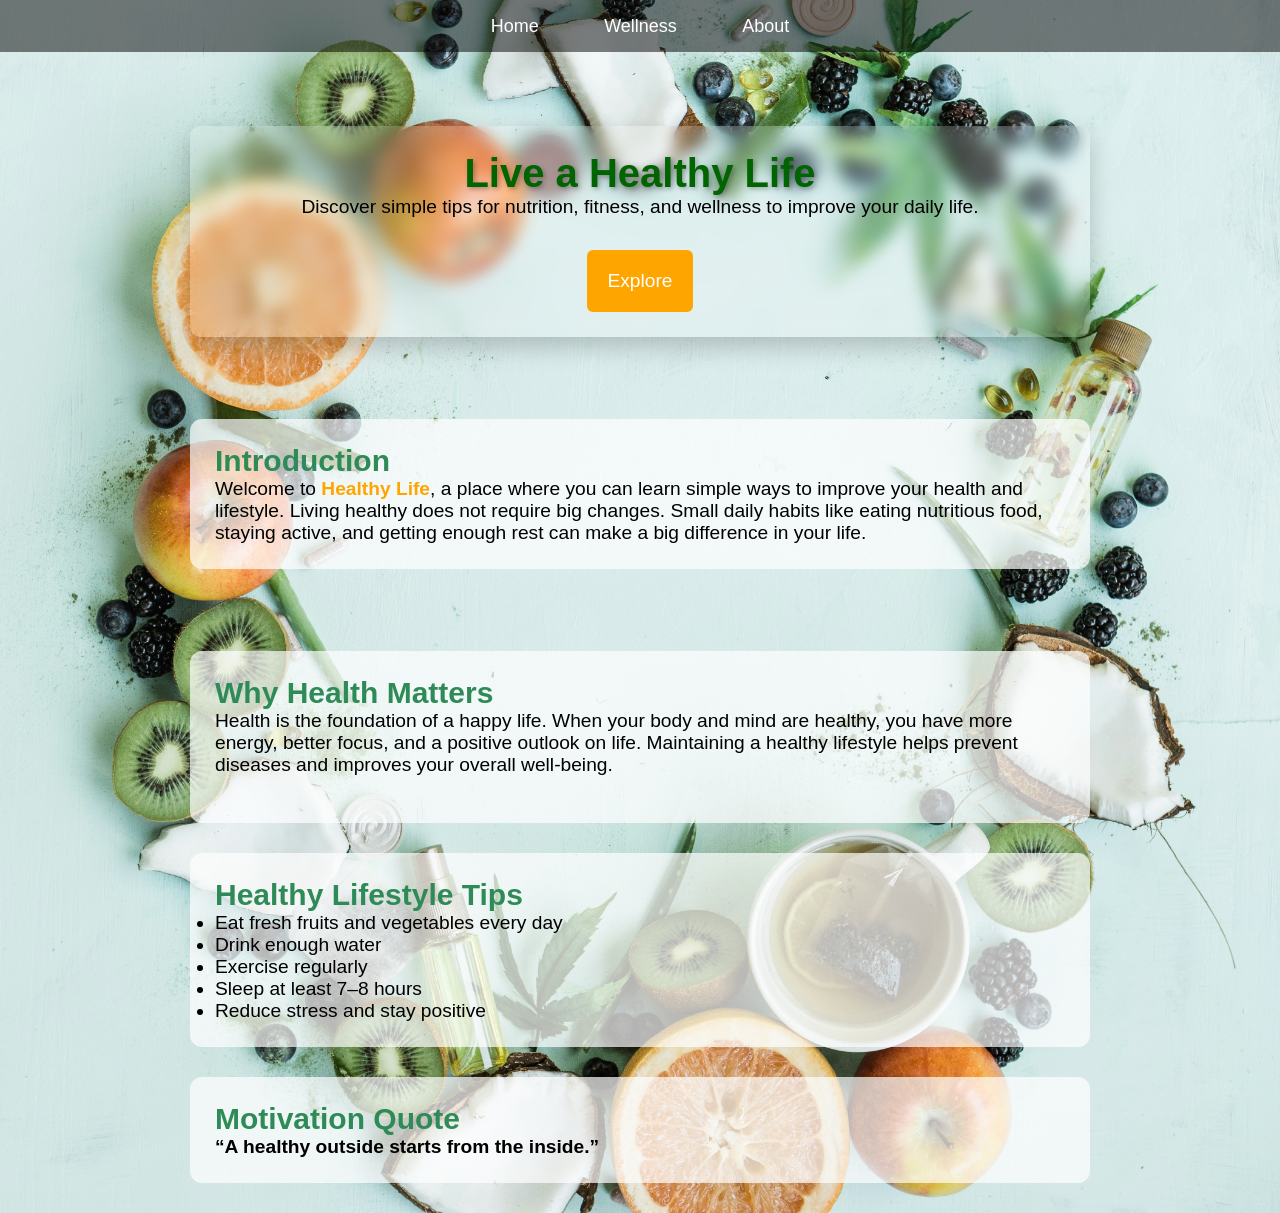
<file: index.html>
<!DOCTYPE html>
<html lang="en">
<head>
    <meta charset="UTF-8">
    <meta name="viewport" content="width=device-width, initial-scale=1.0">
    <title>Live Well</title>
    <link rel="stylesheet" href="Style.css">
</head>
<body class="home">

    <header>
    <nav>
        <div>
        <a href="Test2.html">Home</a>
        <a href="wellness.html">Wellness</a>
        <a href="about.html">About</a>
        </div>
    </nav>
    </header>
    <BR></BR>
    <main>
        <section class="hero">
            <h1 class="H">Live a Healthy Life</h1>
            <p>Discover simple tips for nutrition, fitness, and wellness to improve your daily life.</p>
            <br>
            <a href="wellness.html" class="btn">Explore</a>
            <br>
        </section>
        <br>
        <section>
        <H2 class="H">Introduction</H2>
        <p>Welcome to <span><b>Healthy Life</b></span>, a place where you can learn simple ways to improve your health and lifestyle. Living healthy does not require big changes. Small daily habits like eating nutritious food, staying active, and getting enough rest can make a big difference in your life.
        </p>
        </section>
        <br>
        <section>
            <h2 class="H">Why Health Matters</h2>
            <p>
                Health is the foundation of a happy life. When your body and mind are healthy, you have more energy, better focus, and a positive outlook on life. Maintaining a healthy lifestyle helps prevent diseases and improves your overall well-being.
            </p>
            <br>
        </section>
        <section>
            <h2 class="H">Healthy Lifestyle Tips</h2>
            <Ul>
                <Li>Eat fresh fruits and vegetables every day</Li>
                <LI>Drink enough water</LI>
                <li>Exercise regularly</li>
                <li>Sleep at least 7–8 hours</li>
                <li>Reduce stress and stay positive</li>
            </Ul>
        </section>
        <section>
            <h2 class="H">Motivation Quote</h2>
            <P><B>“A healthy outside starts from the inside.”</B></P>
        </section>

    </main>
</body>
</html>
</file>
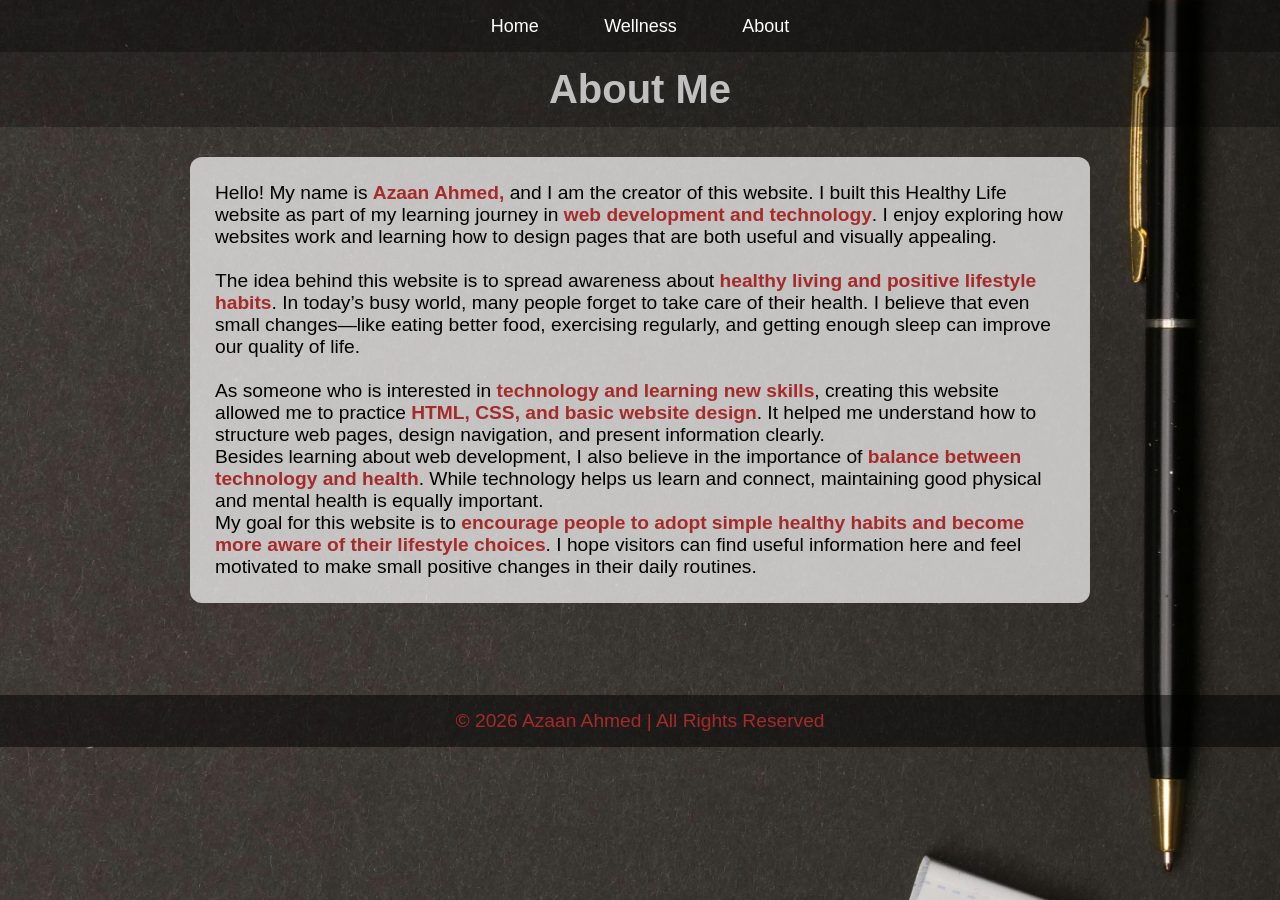
<file: about.html>
<!DOCTYPE html>
<html lang="en">
<head>
    <meta charset="UTF-8">
    <meta name="viewport" content="width=device-width, initial-scale=1.0">
    <title>Live Well</title>
    <link rel="stylesheet" href="Style.css">
</head>
<body class="about">
     <header> 
    <nav>
        <div>
        <a href="index.html">Home</a>
        <a href="wellness.html">Wellness</a>
        <a href="about.html">About</a>
        </div>
    </nav>
    <h1 class="H3">About Me</h1> 
    </header>
    <main>
        <div>
            <section
        </p>
         Hello! My name is <span class="sp1"><b>Azaan Ahmed,</b></span> and I am the creator of this website. I built this Healthy Life website as part of my learning journey in <span class="sp1"><b>web development and technology</b></span>. I enjoy exploring how websites work and learning how to design pages that are both useful and visually appealing.
        <br>
        <br>
         The idea behind this website is to spread awareness about <span class="sp1"><b>healthy living and positive lifestyle habits</b></span>. In today’s busy world, many people forget to take care of their health. I believe that even small changes—like eating better food, exercising regularly, and getting enough sleep can improve our quality of life.
        <br>
        <br>
         As someone who is interested in <span class="sp1"><b>technology and learning new skills</b></span>, creating this website allowed me to practice <span class="sp1"><b>HTML, CSS, and basic website design</b></span>. It helped me understand how to structure web pages, design navigation, and present information clearly.
        <br>
         Besides learning about web development, I also believe in the importance of <span class="sp1"><b>balance between technology and health</b></span>. While technology helps us learn and connect, maintaining good physical and mental health is equally important.
        <br>
         My goal for this website is to <span class="sp1"><b>encourage people to adopt simple healthy habits and become more aware of their lifestyle choices</b></span>. I hope visitors can find useful information here and feel motivated to make small positive changes in their daily routines.
</p>
</section>
</div>
    </main>
    <br>
        <footer class="f1">
  <p>© 2026 Azaan Ahmed | All Rights Reserved</p>
    </footer>
</body>

</body>
</html>
</file>
<file: Style.css>
body.home {
  background-image: url(background1.jpg);
   background-size: cover;
  background-position: center;
  background-repeat: no-repeat;
  min-height: 100vh;
}

body.about {
  background-image: url(background4.jpg);
   background-size: cover;
  background-position: center;
  background-repeat: no-repeat;
  min-height: 100vh;
}
body.wellness {
  background-image: url(background5.jpg);
  background-size: cover;
  background-position: center;
  background-repeat: no-repeat;
min-height: 100vh;

}

body { 
  font-family: -apple-system, BlinkMacSystemFont, "Segoe UI", Arial, sans-serif;
}

body {
  font-size:larger;
}

body {
 color: black;
}
header {
  color: lightgreen;
}
nav {
  background-color: darkgreen;
  padding: 15px;
  text-align: center;
  align-items: center;
}

nav a {
  color: black;
  text-decoration: none;
  margin: 20px;
  font-size: 28px;
  transition: 0.3s;
}
nav {
  list-style: georgian;
}
 h1 {
  font-size: 40px;
 }
 nav {
  background-color: rgba(0, 100, 0, 0.5);
  padding: 15px;
}
.H {
  color: seagreen;
}
h2 {
  font-size: 30px;
}
span {
  color: orange;
}
.btn {
  background-color: green;
  color: whitesmoke;
  padding: 10px 20px;
  text-decoration: solid;
  border-radius: 6px;
}
.hero {
  width: 80%;
  max-width: 700px;

  margin: 80px auto;        /* center + space outside */
  padding: 40px 20px;      /* space inside */

  background-color: rgba(255, 255, 255, 0.2);  /* white box */

  border-radius: 15px;     /* rounded corners */
  text-align: center;

  box-shadow: 0 10px 25px rgba(0,0,0,0.2);  /* shadow effect */
}
@media (max-width: 768px) {
  .hero {
    width: 90%;
    padding: 30px 15px;
  }
}
img {
  width: 320px;
  display: ruby;
  margin: 30px auto;
  border-radius: 10px;
  box-shadow: 0px 4px 10px rgba(0,0,0,0.9);
  transition: 0.3s;

  display: block;
  margin: 0 auto;
}

nav {
  display: flex;
  justify-content: space-between;
  align-items: center;
  background-color: rgba(0,0,0,0.5);
  padding: 15px;
  color: green;
}

nav a {
  color: whitesmoke;
  text-decoration: none;
  margin: 10px;
  font-size: 18px;
  font-width: initial;
}
/* NAVBAR */
nav {
  display: flex;
  justify-content: center;
  align-items: center;
  background-color: rgba(0,0,0,0.5);
  padding: 15px;
}

/* NAV LINKS */
nav a {
  color: white;
  text-decoration: none;
  margin: 0 20px;
  font-size: 25px;
  transition: 0.3s;
  padding: 10px;
}

/* HOVER EFFECT */
nav a:hover {
  color: black;
}

/* MOBILE NAVBAR */
@media (max-width: 768px) {

  nav {
    flex-direction: column;
  }

  nav a {
    margin: 10px 0;
  }

}
.H20 {
  color: darkgoldenrod;
  padding: 15px;
  background-color: rgba(0,0,0,0.4);
  text-align: center;
  backdrop-filter: blur();
}
 
.H2 {
  color: goldenrod;
}
.hero h1 {
  color: darkgreen;
  text-shadow: 2px 2px 5px rgba(0,0,0,0.3);
}
.hero {
  background-color: rgba(255,255,255,0.2);
  backdrop-filter: blur(8px);
  padding: 20px;
  border-radius: 10px;
}
section {
  background-color: rgba(255, 255, 255, 0.7);
  padding: 25px;
  margin: 30px auto;
  width: 80%;
  border-radius: 12px;
}
footer {
  text-align: center;
  padding: 15px;
  background-color: rgba(0,0,0,0.5);
  color: white;
  margin-top: 40px;
}
.sp1 {
color: brown;
}
.f1 {
color: brown;
}
.H3 {
  color: silver;
  text-align: center;
  padding: 15px;
  background-color: rgba(0,0,0,0.3);
  .card {
  background: rgba(255, 255, 255, 0.08);
  backdrop-filter: blur(10px);
  -webkit-backdrop-filter: blur(10px);
  border-radius: 12px;
  padding: 20px;
  border: 1px solid rgba(255, 255, 255, 0.1);
}
}
.hero {
  animation: fadeIn 2s ease;
}

.hero a {
  transition: 0.3s;
}

.hero a:hover {
  transform: scale(1.05);
  background-color: darkorange;
}

@keyframes fadeIn {
  from {
    opacity: 0;
  }
  to {
    opacity: 1;
  }
}
nav a {
  position: relative;
}

nav a::after {
  content: "";
  position: absolute;
  width: 0;
  height: 2px;
  background: whitesmoke;
  left: 0;
  bottom: -5px;
  transition: 0.3s;
}

nav a:hover::after {
  width: 100%;
}
* {
  margin: 0;
  padding: 0;
  box-sizing: border-box;
}

body {
  font-family: Arial, sans-serif;
}

nav {
  display: flex;
  justify-content: center;
  align-items: center;
  gap: 20px;
  flex-wrap: wrap;
  padding: 15px;
}

nav a {
  text-decoration: none;
  color: white;
  font-size: 18px;
}

.hero,
section {
  width: 90%;
  max-width: 900px;
  margin: 30px auto;
  padding: 25px;
}

img {
  max-width: 100%;
  height: auto;
  display: block;
  margin: 20px auto;
}

@media (max-width: 768px) {
  nav {
    flex-direction: column;
    gap: 10px;
  }

  .hero,
  section {
    width: 95%;
    padding: 18px;
  }

  h1 {
    font-size: 28px;
  }

  h2 {
    font-size: 22px;
  }

  p,
  nav a {
    margin-top: 10px;
    font-size: 16px;
  }
}
.hero a {
  display: inline-block;
  margin-top: 10px;
  padding: 20px 20px;
  background-color: orange;
  color: white;
  text-decoration: none;
  border-radius: 6px;
}
</file>
